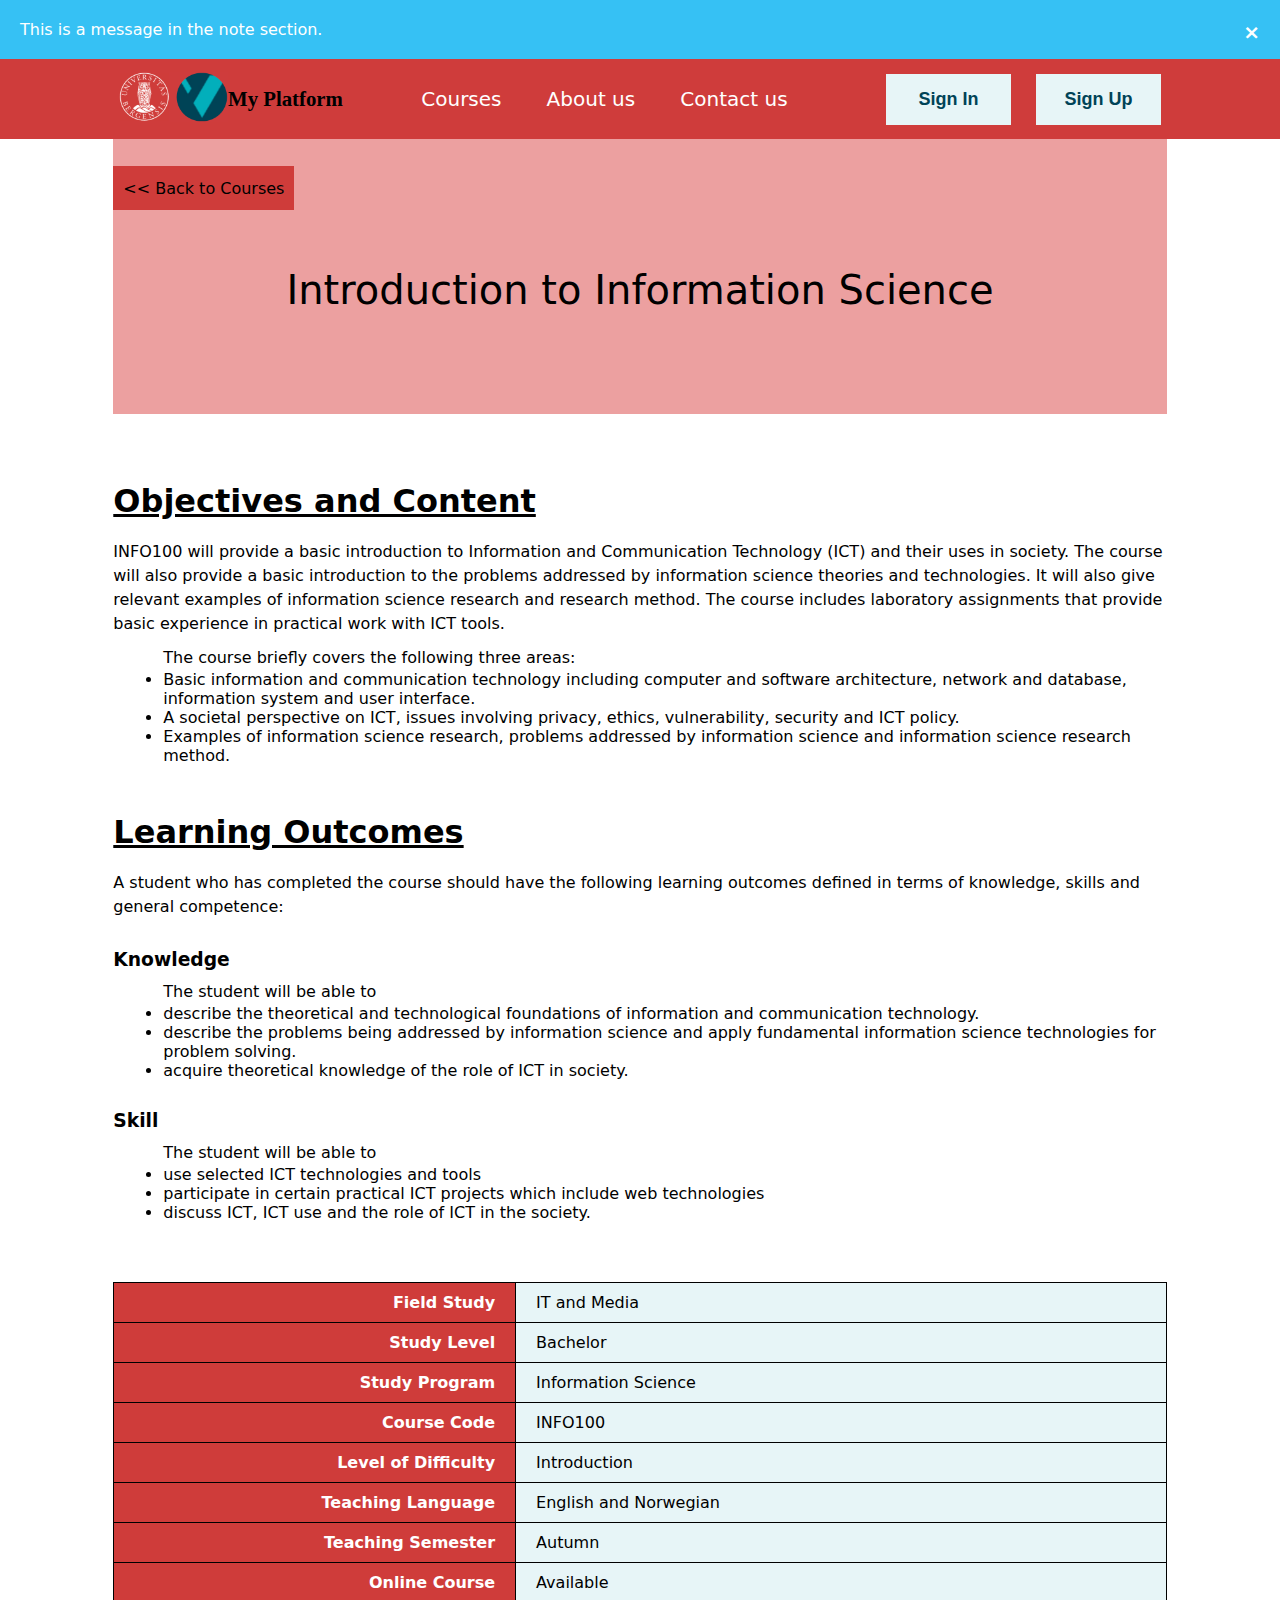
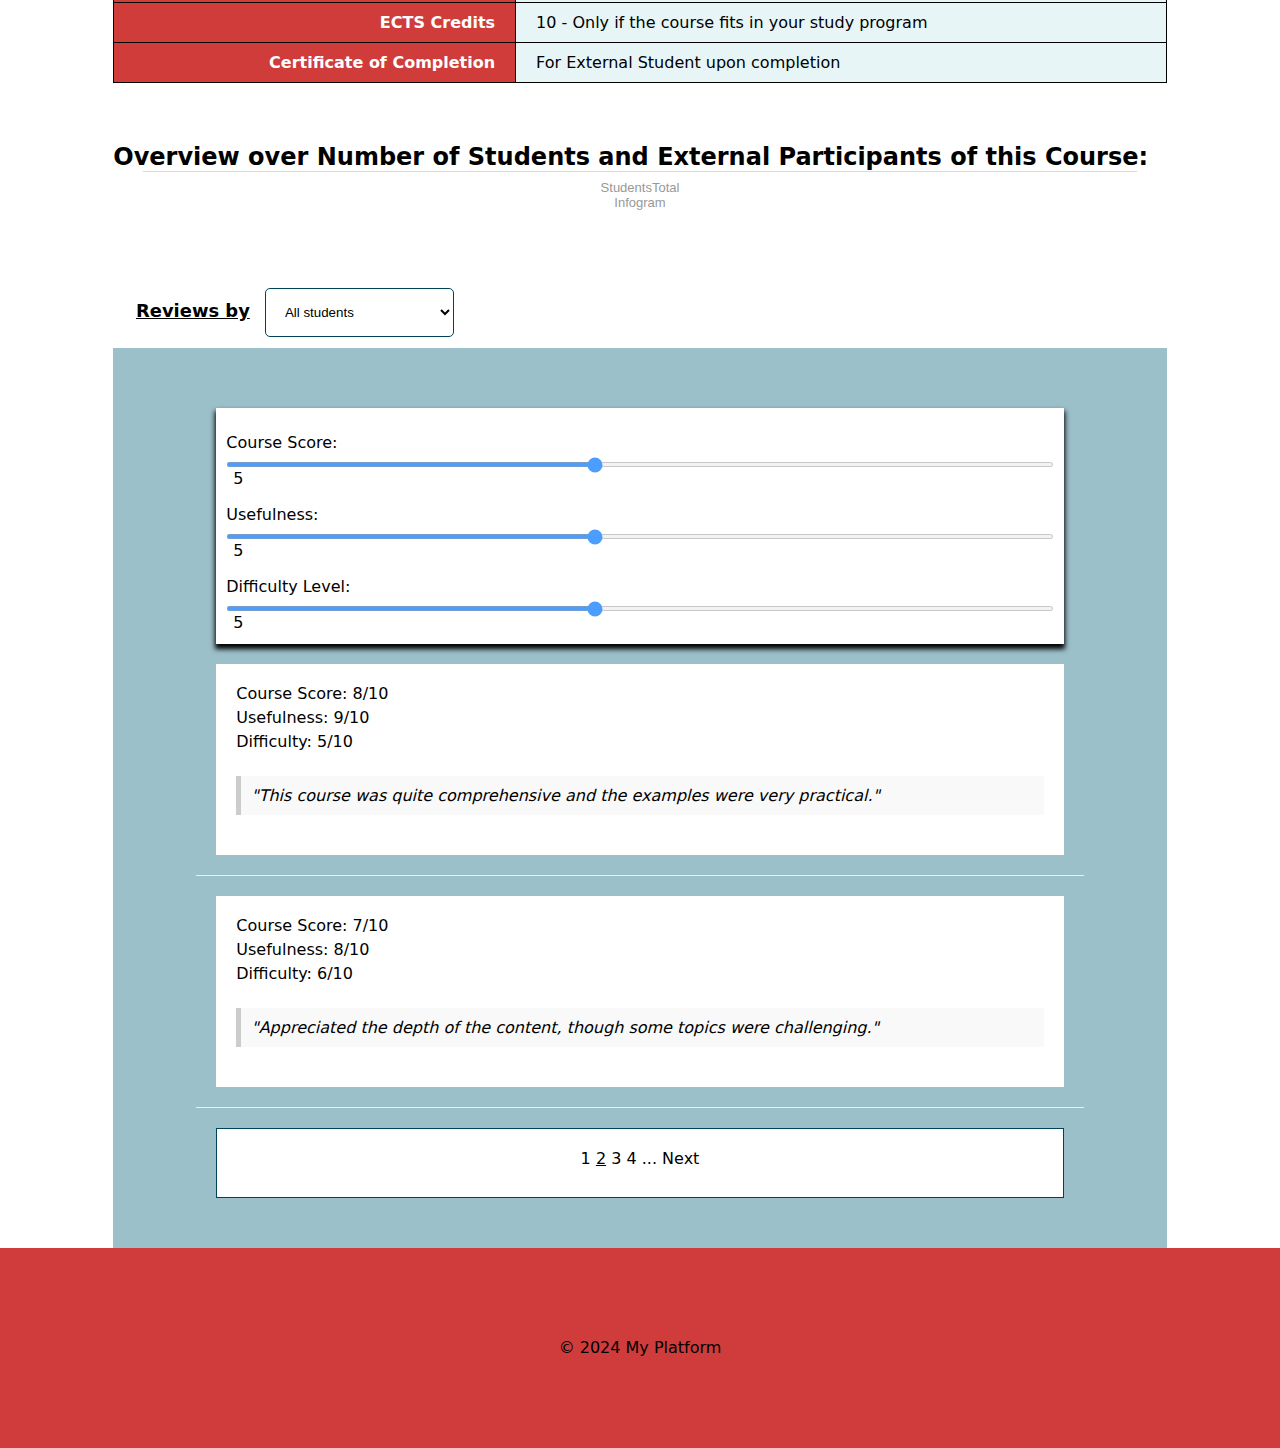
<file: info100.html>
<!DOCTYPE html>
<html lang="en">
	<head>
		<meta charset="UTF-8" />
		<title>INFO100</title>
		<meta name="viewport" content="width=device-width, initial-scale=1.0" />
		<link rel="stylesheet" href="CSS/styles.css" />
        <link rel="stylesheet" href="CSS/info100Styles.css" />
	</head>
	<body>
        <div id="note-section">
            <div class="note">
            <span class="close" onclick="closeNote()">&times;</span>
            <p>This is a message in the note section.</p>
            </div>
        </div>
        
		<!-- header -->
	    <header class="main-header">
			<div class="logo-name">
			<a href="index.html" title="Home" rel="home" >
				<img class="logo-image" src="Assets/logo.png" alt="Hjem">
			</a>

			<div class="website-name">
				<a href="index.html"><span>My Platform</span></a>
			</div>
			</div>
			<nav class="menu">
				<ul>
					<li><a href="#">Courses</a></li>
					<li><a href="#">About us</a></li>
					<li><a href="#">Contact us</a></li>
				</ul>
			</nav>
			<div class="actions">
				<button class="sign-in">Sign In</button>
				<button class="sign-up">Sign Up</button>
			</div>
		</header>

		<!-- main -->
		<main>
            <div class="title">
				<ul>
					<li><a href="index.html">&lt;&lt; Back to Courses</a></li>
				</ul>
				<div class="title-text">
					<h1>Introduction to Information Science</h1>
				</div>
            </div>
			<div class="course-text">
				<h2>Objectives and Content</h2>

				<p>INFO100 will provide a basic introduction to Information and Communication Technology (ICT) and their uses in society.
					The course will also provide a basic introduction to the problems addressed by information science theories and technologies. 
					It will also give relevant examples of information science research and research method. The course includes laboratory assignments 
					that provide basic experience in practical work with ICT tools.</p>
				
				<ul>
					<p>The course briefly covers the following three areas:</p>
					<li>Basic information and communication technology including computer and software architecture, network and database, information system and user interface.</li>
					<li>A societal perspective on ICT, issues involving privacy, ethics, vulnerability, security and ICT policy.</li>
					<li>Examples of information science research, problems addressed by information science and information science research method.</li>
				</ul>
	
				<h2>Learning Outcomes</h2>
				<p>A student who has completed the course should have the following learning outcomes 
				defined in terms of knowledge, skills and general competence:</p>

				<h3>Knowledge</h3>
				<ul>
					<p>The student will be able to</p>
					<li>describe the theoretical and technological foundations of information and communication technology.</li>
					<li>describe the problems being addressed by information science and apply fundamental information science technologies for problem solving.</li>
					<li>acquire theoretical knowledge of the role of ICT in society.</li>
				</ul>

				<h3>Skill</h3>
				<ul>
					<p>The student will be able to</p>
					<li>use selected ICT technologies and tools</li>
					<li>participate in certain practical ICT projects which include web technologies</li>
					<li>discuss ICT, ICT use and the role of ICT in the society.</li>
				</ul>
			</div>

			<div class="course-table">
				<table>
					<tr>
						<th>Field Study</th>
						<td>IT and Media</td>
					</tr>
					<tr>
						<th>Study Level</th>
						<td>Bachelor</td>
					</tr>
					<tr>
						<th>Study Program</th>
						<td>Information Science</td>
					</tr>
					<tr>
						<th>Course Code</th>
						<td>INFO100</td>
					</tr>
					<tr>
						<th>Level of Difficulty</th>
						<td>Introduction</td>
					</tr>
					<tr>
						<th>Teaching Language</th>
						<td>English and Norwegian</td>
					</tr>
					<tr>
						<th>Teaching Semester</th>
						<td>Autumn</td>
					</tr>
					<tr>
						<th>Online Course</th>
						<td>Available</td>
					</tr>
					<tr>
						<th>ECTS Credits</th>
						<td>10 - Only if the course fits in your study program</td>
					</tr>
					<tr>
						<th>Certificate of Completion</th>
						<td>For External Student upon completion</td>
					</tr>
				</table>
			</div>
			
			<div class="course-diagram">
				<h2>Overview over Number of Students and External Participants of this Course: </h2>
				<script id="infogram_0_40ef554c-429a-4474-9d4f-535a3df61638" 
				title="StudentsTotal" 
				src="https://e.infogram.com/js/dist/embed.js?yqW" 
				type="text/javascript">
				</script>
				<div style="padding:8px 0;font-family:Arial!important;font-size:13px!important;line-height:15px!important;text-align:center;border-top:1px solid #dadada;margin:0 30px">
					<a href="https://infogram.com/40ef554c-429a-4474-9d4f-535a3df61638" 
					style="color:#989898!important;text-decoration:none!important;" 
					target="_blank">StudentsTotal</a>
					<br>
					<a href="https://infogram.com" style="color:#989898!important;text-decoration:none!important;" target="_blank" rel="nofollow">Infogram</a>
				</div>
			</div>


			<div class="review">
				<h2>Reviews by</h2>
				<select	name="reviewBy">
					<option value="all">All students</option>
					<option value="students">Students</option>
					<option value="teachers">External Participants</option>
				</select>
			</div>

			<div class="course-review-container">
				<div class="slider-container">
					<label for="courseScore">Course Score:</label>
					<input type="range" id="courseScore" name="courseScore" min="1" max="10" value="5">
					<span id="courseScoreValue">5</span>

					<label for="usefulness">Usefulness:</label>
					<input type="range" id="usefulness" name="usefulness" min="1" max="10" value="5">
					<span id="usefulnessValue">5</span>

					<label for="difficultyLevel">Difficulty Level:</label>
					<input type="range" id="difficultyLevel" name="difficultyLevel" min="1" max="10" value="5">
						<span id="difficultyLevelValue">5</span>
				</div>

				<div class="feedback">
					<div class="ratings">
						<p>Course Score: 8/10</p>
						<p>Usefulness: 9/10</p>
						<p>Difficulty: 5/10</p>
					</div>
					<blockquote>"This course was quite comprehensive and the examples were very practical."</blockquote>
				</div>
				<hr>
				<div class="feedback">
					<div class="ratings">
						<p>Course Score: 7/10</p>
						<p>Usefulness: 8/10</p>
						<p>Difficulty: 6/10</p>
					</div>
					<blockquote>"Appreciated the depth of the content, though some topics were challenging."</blockquote>
				</div>
				<hr>

				<div class="course-pagination">
					<ul>
						<li><a  href="#" title="go to page" target="_blank">1</a></li>
						<li><a  href="#" title="go to page" target="_blank"><u>2</u></a></li>
						<li><a  href="#" title="go to page" target="_blank">3</a></li>
						<li><a  href="#" title="go to page" target="_blank">4</a></li>
						<li disabled><span >...</span></li>
						<li><a  href="#" title="go to page" target="_blank">Next</a></li>
					</ul>
				</div>
			</div>
		</main>


<!-- footer -->
		<footer>
				<p>&copy; 2024 My Platform</p>
		</footer>

        <script src="JS/scripts.js"></script>
	</body>
</html>
</file>
<file: CSS/styles.css>
* {
	margin: 0;
	padding: 0;
	box-sizing: border-box;
	padding: 0;
}

body {
	font-family: Verdana, Tahoma, "DejaVu Sans", sans-serif;
	background-color: #ffffff;
	margin: 0;
	padding: 0;
	font-size: 1em;
}

/* note styles */
.note {
	padding: 20px;
	background-color: #36c1f4;
	color: white;
	position: relative;
}

.close {
	color: white;
	float: right;
	font-size: 20px;
	font-weight: bold;
	cursor: pointer;
}

/* header styles */
.main-header {
	display: flex;
	justify-content: space-between;
	align-items: center;
	padding: 0 119px;
	height: 80px;
	width: 100%;
	background-color: #cf3c3b;
}
.logo-name {
	display: flex;
	align-items: center;
}

.logo-image {
	height: 50px;
	width: 109px;
}

.website-name a {
	font-family: "Times New Roman", Times, Georgia, "DejaVu Sans", serif;
	text-decoration: none;
	color: rgb(0, 0, 0);
	font-size: 1.3em;
	font-weight: bold;
	line-height: 2, 75em;
	text-align: left;
}

/* menu styles */
.menu ul {
	list-style-type: none;
	margin: 0;
	padding: 0;
}

.menu ul li {
	display: inline;
	margin: 20px;
}

.menu ul li a {
	text-decoration: none;
	color: white;
	font-size: 20px;
}

.main-header a:hover {
	text-decoration: underline;
	transition: 4s;
}

.actions button {
	width: 125px;
	height: 51px;
	margin-left: 20px;
}

.actions .sign-in {
	background-color: #e7f5f7;
	color: #004357;
	border: none;
	font-size: 18px;
	font-weight: bold;
	cursor: pointer;
}

.actions .sign-up {
	background-color: #e7f5f7;
	color: #004357;
	border: none;
	font-size: 18px;
	font-weight: bold;
	cursor: pointer;
}

.actions button:hover {
	background-color: #004357;
	color: #ffffff;
	border-radius: 10px;
	transition: 0.3s;
}

/* responsive styles */
@media screen and (max-width: 1165px) {
	.main-header {
		justify-content: space-between;
		align-items: center;
		padding: 0 20px;
		height: 80px;
		width: 100%;
		background-color: #cf3c3b;
	}
}

@media screen and (min-width: 500px) and (max-width: 967px) {
	.main-header {
		flex-direction: column;
		align-items: center;
		padding: 10px;
		height: 200px;
	}

	.menu {
		width: 100%;
		border-bottom: 1px solid #004357;
		border-top: 1px solid #004357;
	}

	.menu ul {
		display: flex;
		width: 100%;
		margin: 0 20px;
		justify-content: space-around;
	}

	.actions button {
		width: 110px;
		height: 45px;
		margin: 5px 50px;
	}
}

/* main-search styles */

.search {
	text-align: center;
	margin-top: 173px;
	margin-bottom: 64px;
}

.search .search-form label {
	font-size: 1.1em;
}
.search-bar {
	position: relative;
	width: 50%;
	height: 50px;
	margin: auto;
}
.search-form input {
	width: 100%;
	height: 100%;
	border: 1px solid #0c7d9f;
	padding-left: 8px;
	margin-top: 6px;
}

.search-form input:focus {
	outline-color: #eca0a0;
}

.search-icon {
	width: 35px;
	height: 35px;
	background-color: white;
}

.search-bar button {
	position: absolute;
	right: 10px;
	top: 15px;
	border: none;
	background-color: white;
}

.search-bar button:hover {
	background-color: #eca0a0;
	color: white;
	transition: 0.3s;
	cursor: pointer;
}

/* main-filter styles */
.filter {
	display: grid;
	grid-template-columns: 25% 25% 25%;
	grid-template-rows: 50px 50px 50px 50px;
	align-content: space-around;
	justify-content: center;
	align-items: center;
	justify-items: center;
	column-gap: 40px;
	row-gap: 0px;
	width: 82.3%;
	height: 485px;
	margin: auto;
	background-color: #eca0a0;
}

.filter > div {
	width: 100%;
	height: 60px;
	margin: 2px;
}

.filter div select {
	width: 100%;
	height: 100%;
	padding: 10px;
	font-size: 1em;
}

.filter .rating {
	width: 100%;
	height: auto;
}
.filter h3 {
	font-weight: normal;
}
.filter > .rating div {
	width: 100%;
	height: 100%;
	font-size: 1em;
	margin-top: 3px;
}

.filter > .rating > div input {
	accent-color: #cf3c3b;
}

.filter button {
	display: block;
	width: 123px;
	height: 40px;
	margin: auto;
	margin-top: 130px;
	background-color: #cf3c3b;
	color: white;
	font-size: 0.8em;
	border: none;
	border-radius: 20px;
	box-shadow: 0px 4px 10px -3px #000000;
	cursor: pointer;
}

.filter button:hover {
	background-color: #ffffff;
	color: #cf3c3b;
	font-weight: semi-bold;
	transition: 0.3s;
}

.filter .checkboxes {
	height: 97px;
	accent-color: #cf3c3b;
	text-align: left;
	padding-top: 15px;
}

.filter .checkboxes > label,
filter .checkboxes > input {
	display: inline-block;
	background-color: #e7f5f7;
	padding: 8px;
	margin-bottom: 10px;
}

img[class^="stars"] {
	display: inline;
	height: 24px;
	vertical-align: middle;
}

img[class$="five"] {
	width: 98;
}

img[class$="four"] {
	width: 78;
}

img[class$="three"] {
	width: 58;
}

img[class$="two"] {
	width: 38;
}

/* main-results styles */

.results {
	width: 82.3%;
	height: 1243px;
	margin: auto;
	padding: 43px 83px 82px 83px;
	background-color: #9cc0ca;
}

.results article a {
	text-decoration: none;
	color: #000000;
	font-size: 1.12em;
}

.results article {
	width: 100%;
	height: 70px;
	padding: 23px 10px 23px 10px;
	background-color: #ffffff;
	border: 1px solid #004357;
	margin: 0px 0 17px 0;
	text-align: left;
	white-space: nowrap;
	overflow: hidden;
	text-overflow: ellipsis;
}

.results article:hover {
	background-color: #d1e7ec;
	color: #ffffff;
	border: 1px solid #eca0a0;
	transition: 0.3s;
	overflow: visible;
}

/* responsive styles */
@media screen and (max-width: 500px) {
	.main-header {
		flex-direction: column;
		padding: 10px;
		height: 250px;
	}
	.menu ul li {
		display: block;
		margin: 10px;
	}
	.actions button {
		margin: 10px;
	}

	.search {
		margin-top: 50px;
	}

	.filter {
		display: flex;
		flex-direction: column;
		justify-content: center;
		align-items: center;
		height: 100%;
	}

	.filter button {
		margin-left: 210px;
		margin-top: 118px;
	}

	.results {
		padding: 30px 10px 10px 10px;
		height: 1100px;
	}
}

/* main-pagination styles */

.results .pagination {
	list-style: none;
	padding: 0;
	margin: 0;
	text-align: center;
}

.results .pagination li {
	display: inline;
	margin: 5px;
}

.results .pagination li a {
	text-decoration: none;
	font-size: 1em;
}

.results .pagination li a:hover {
	text-decoration: underline;
	font-size: 1.2em;
	transition: 1s;
}

/* footer styles */
footer {
	width: 100%;
	height: 200px;
	background-color: #cf3c3b;
	color: rgb(0, 0, 0);
	text-align: center;
	padding: 90px;
}
</file>
<file: CSS/info100Styles.css>
main .title {
    width: 82.3%;
    height: 275px;
    margin: auto;
    padding-top: 39px ;
    background-color: #ECA0A0;
}


/* main - back to courses styles and title */
main .title ul {
    list-style: none;
    display: inline-block;
    padding: 0;
    margin: 0;
    font-size: 1em;
}

main .title ul li a {
    text-decoration: none;
    background-color: #CF3C3A;
    color: #000;
    font-size: 1em;
    padding: 12.5px 10px 12.5px 10px;
    margin: 0;
}

main .title h1 {
    font-weight:normal;
    font-size: 2.5em;
    color: #000000;
    text-align: center;
    padding: 70px 0 0 0;
}


/* main - course text styles */
main .course-text {
    width: 82.3%;
    margin-bottom: 40px;
    margin-right: auto;
    margin-left: auto;
    padding: 20px 0 20px 0;
}

main .course-text h2 {
    margin: 0;
    padding: 0;
    font-size: 2em;
    font-weight: semi-bold;
    padding-top: 48px;
    padding-bottom: 20px;
    text-decoration: underline;
    color: #000000;
}

main .course-text h3 {
    padding-top: 30px;
}

main .course-text p {
    line-height: 1.5em;
}

main .course-text ul {
    padding-top: 10px;
    padding-left: 50px;
    margin: 0;
}


/* table styles */
table {
    width: 82.3%;
    margin: auto;
    padding: 20px 0 20px 0;
    border-collapse: collapse;
    border-spacing: 0;
    border: 1px solid black;
}

th {
    background-color: #CF3C3A;
    color: #fff;
    font-weight: bold;
    padding: 10px 20px;
    text-align: right;
    border: 1px solid black;

}

td {
    background-color: #E7F5F7;
    color: #000;
    padding: 10px 20px;
    border: 1px solid black;
}



/* main - diagram */
main .course-diagram {
    width: 82.3%;
    margin: auto;
    margin-top: 40px;
    margin-bottom: 40px;
    padding: 20px 0 20px 0;
}



/* main - reviews styles */
main .course-review-container {
    width: 82.3%;
    height: 900px;
    margin: auto;
	padding: 40px 83px 40px 83px;
	background-color: #9cc0ca;
}

main .review {
    width: 100%;
    height: 70px;
    padding: 10px;
    margin-left: 126px;
}
main .review h2 {
    font-size: 1.12em;
    text-decoration: underline;
    margin-right: 10px;
    padding-bottom: 5px;
    display: inline-block;
}

main .review select {
    width: 15%;
    padding: 15px;
    border: 1px solid #004357;
    border-radius: 5px;
    background-color: #ffffff;
}


/* Slider styles */
.slider-container {
    display: flex;
    flex-direction: column;
    max-width: 100%; 
    padding: 10px;
    margin: 20px;

    background-color: white;
    box-shadow: 0px 4px 5px 1px black;
}

.slider-container label {
    margin: 15px 0 10px;
}

.slider-container input[type=range] {
    width: 100%;
    height: 5px;
    background: #ddd;
    outline: none;
    opacity: 0.7;
    transition: opacity .2s;
}

.slider-container input[type=range]:hover {
    opacity: 1;
}

.slider-container span {
    margin-left: 5px;
    padding: 2px;
}


/* feedback styles */
.feedback {
    max-width: 100%;
    margin: 20px;
    background-color: white;
    padding: 20px;
}

.ratings p {
    margin: 0; 
    padding-bottom: 5px; 
}

blockquote {
    font-style: italic;
    margin: 20px 0;
    padding: 10px;
    background: #f9f9f9; 
    border-left: 5px solid #ccc; 
}

hr {
    border: none;
    border-top: 1px solid #eee; /* Light horizontal line */
    margin: 20px 0;
}

main .course-pagination {
    max-width: 100%;
	height: 70px;
	padding: 20px;
    margin: 20px;
	background-color: #ffffff;
	border: 1px solid #004357;
	
}


main .course-pagination ul {
	list-style: none;
	padding: 0;
	margin: 0;
	text-align: center;
}

main .course-pagination ul li {
	display: inline;
}

main .course-pagination ul li a {
	text-decoration: none;
    color: #000000;
	font-size: 1em;
}

main .course-pagination ul li a:hover {
	text-decoration: underline;
	font-size: 1.2em;
	transition: 0.2s;
}
</file>
